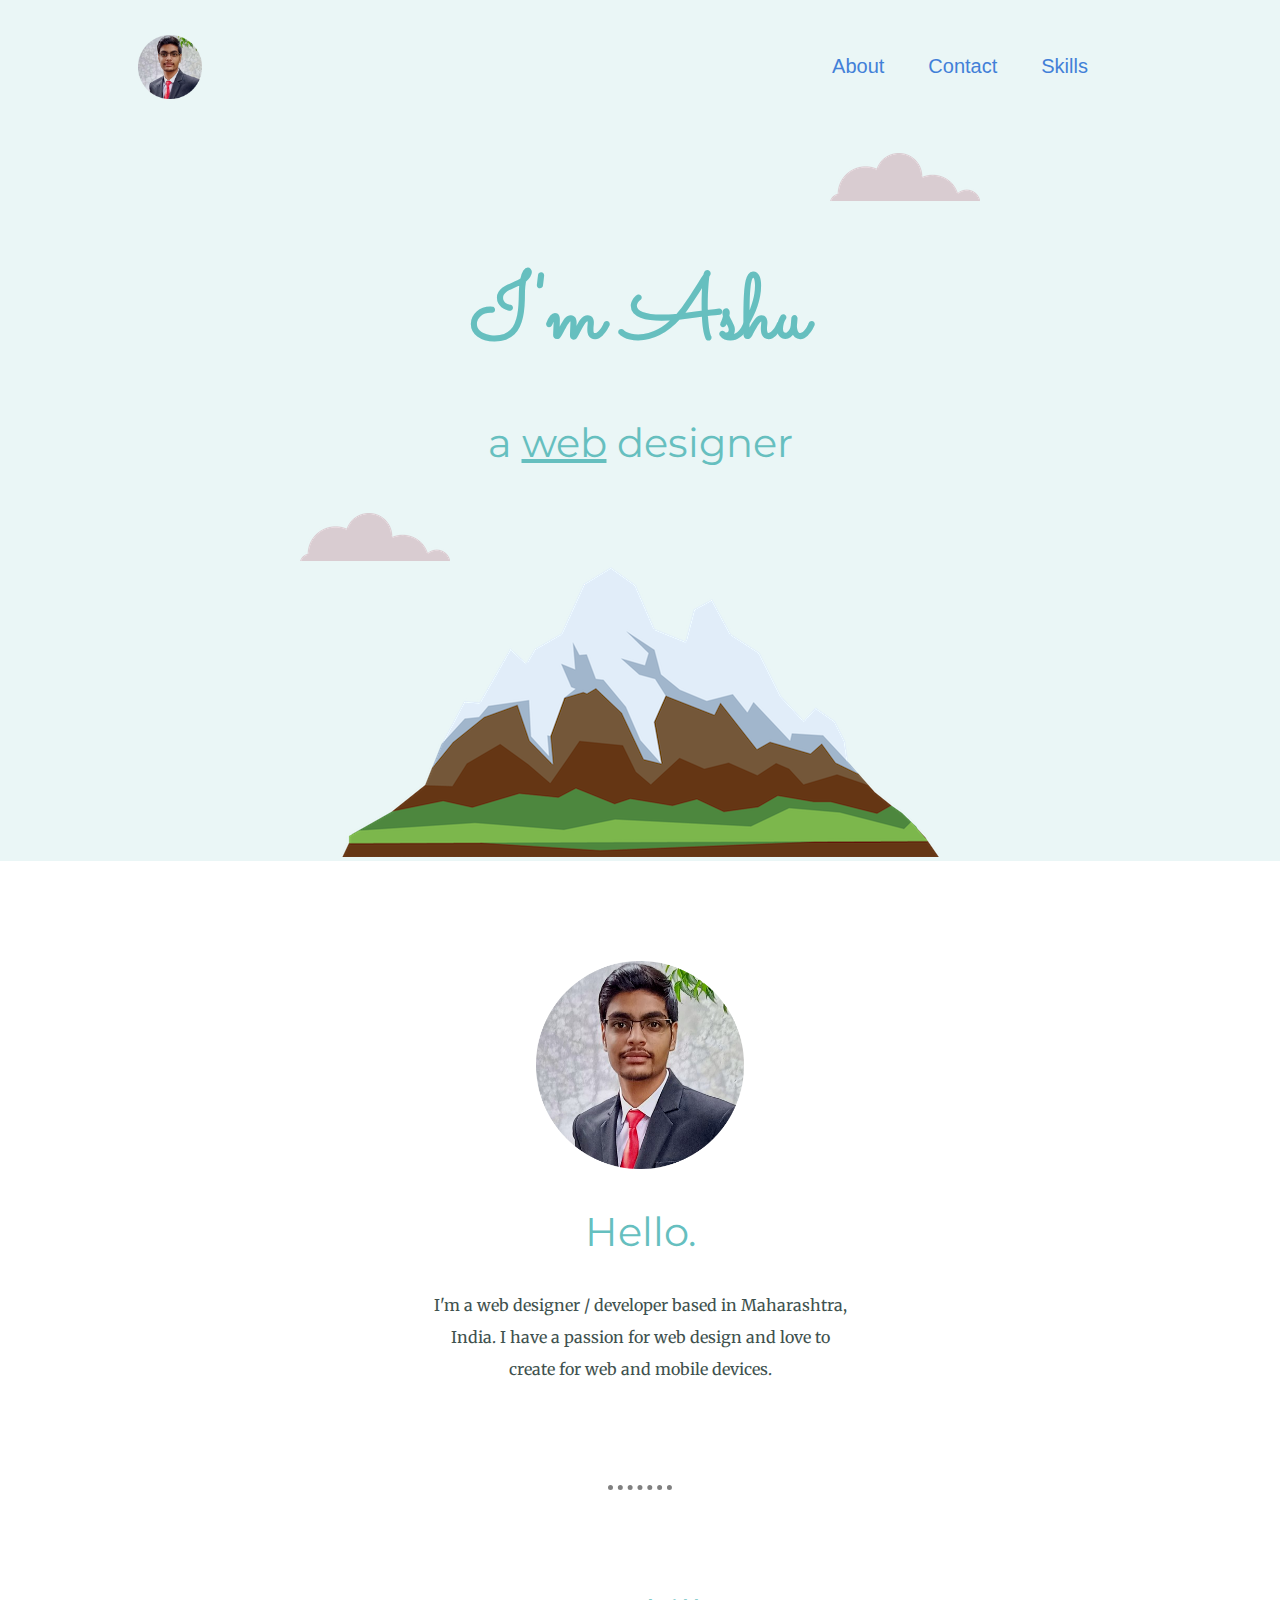
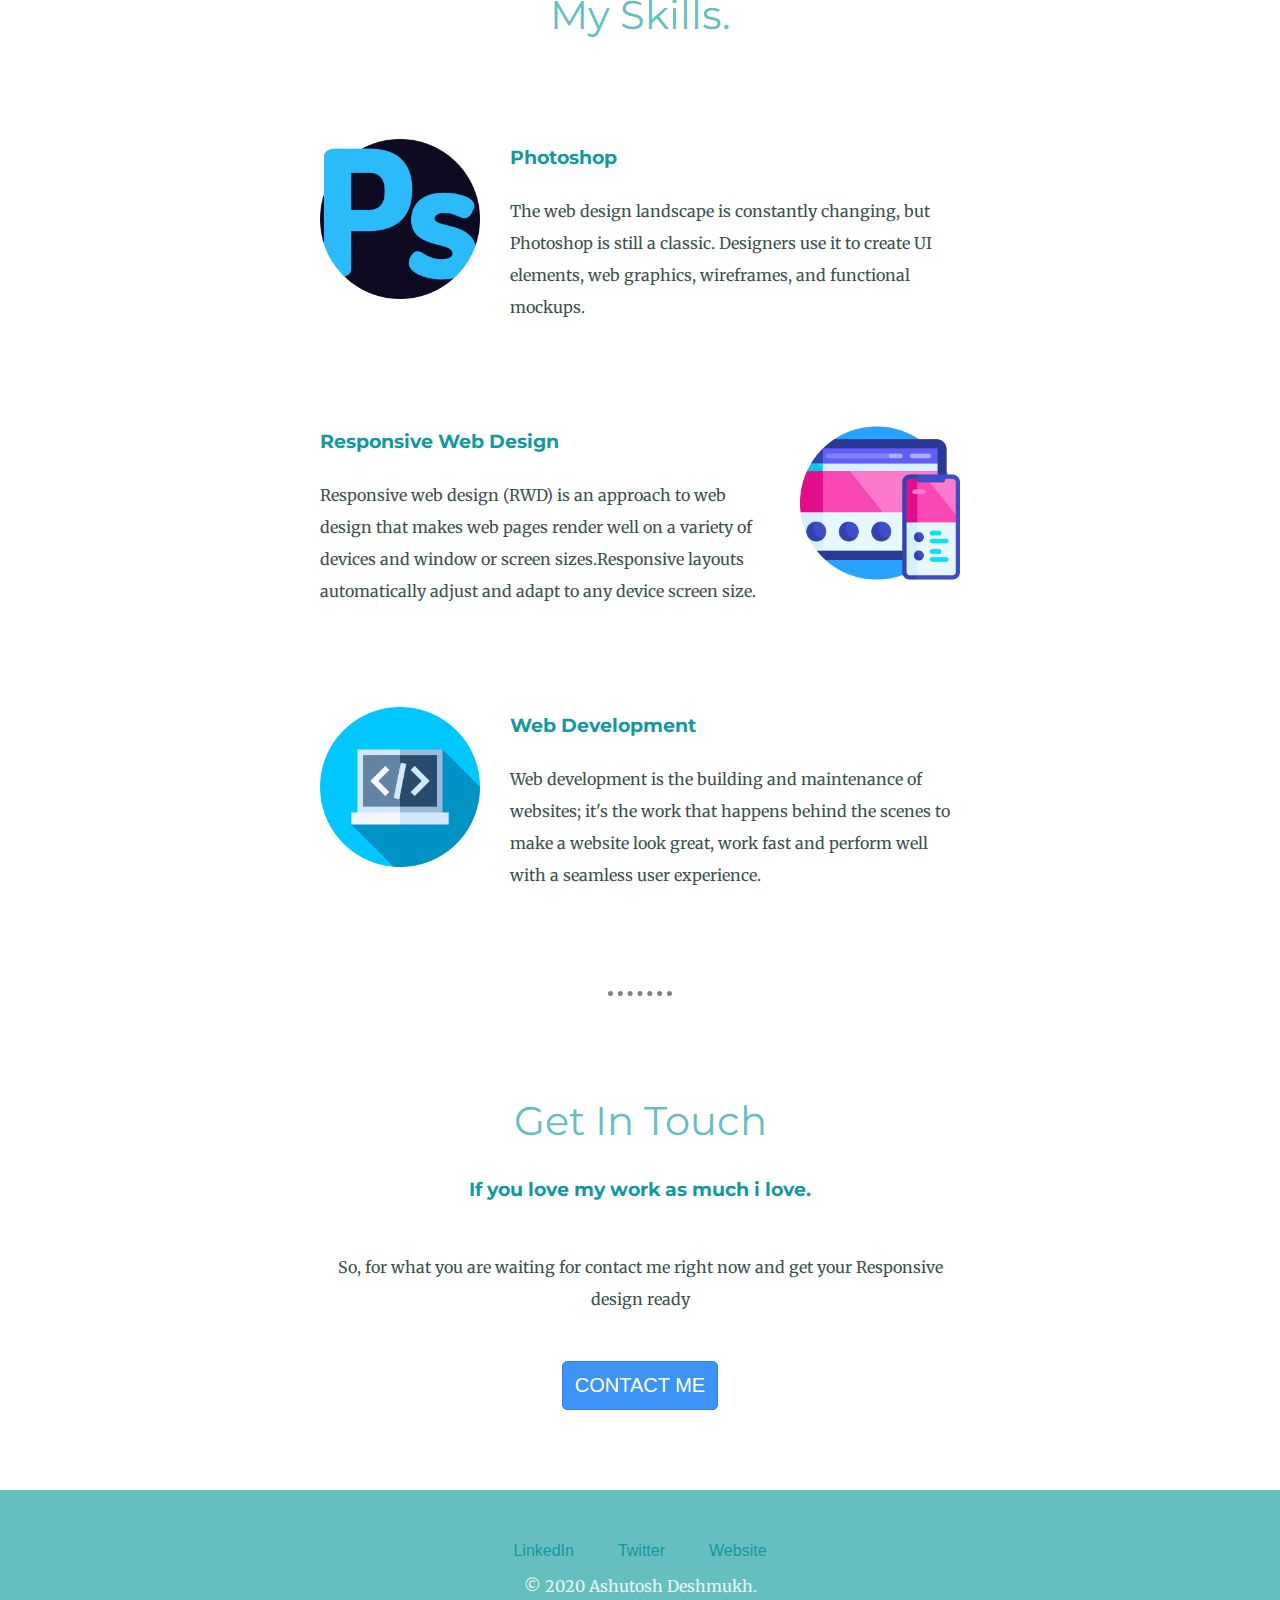
<file: index.html>
<!DOCTYPE html>
<html lang="en">
  <head>
    <meta charset="UTF-8" />
    <meta name="viewport" content="width=device-width, initial-scale=1.0" />
    <title>I'm Ashu</title>
    <link rel="stylesheet" href="css/styles.css" />
    <link rel="icon" href="favicon.ico" />
    <link
      href="https://fonts.googleapis.com/css2?family=Merriweather:wght@300&family=Montserrat&family=Sacramento&display=swap" rel="stylesheet"/>
  </head>
  <body>
    <div class="nav">
      <img src="images/ashutosh.png" alt="photo">
      <ul>
        <li><a href="#About">About</a></li>
        <li><a href="#Contact">Contact</a></li>
        <li><a href="#skls">Skills</a></li>
      </ul>
    </div>


    <div class="top-container">
      <img class="top-cloud" src="images/cloud.png" alt="cloud-img" />
      <h1>I'm Ashu</h1>
      <h2>a <span class="web">web</span> designer</h2>
      <img class="bottom-cloud" src="images/cloud.png" alt="cloud-img" />
      <img class="mountain" src="images/mountain.png" alt="mountain-img" />
    </div>

    
    <div class="middle-container">
      <section id="About">
        <div class="profile">
          <img class="profile-image" src="images/ashutosh.png" alt="profile-image">
          <h2>Hello.</h2>
          <p class="profile-description">I'm a web designer / developer based in Maharashtra, India. I have a passion for web design and love to create for web and mobile devices.</p>
        </div>
      </section>
      <hr>
      <section id="skls">
        <div class="skills">
          <h2>My Skills.</h2>
          <div class="skill-row">
            <img class="photoshop-skill" src="images/photoshop.png" alt="photoshop">
            <h3>Photoshop</h3>
            <p>The web design landscape is constantly changing, but Photoshop is still a classic. Designers use it to create UI elements, web graphics, wireframes, and functional mockups.</p>
          </div>
          <div class="skill-row">
            <img class="web-design-skill" src="images/webdesign.png" alt="webdesign">
            <h3>Responsive Web Design</h3>
            <p>Responsive web design (RWD) is an approach to web design that makes web pages render well on a variety of devices and window or screen sizes.Responsive layouts automatically adjust and adapt to any device screen size.</p>
          </div>
          <div class="skill-row">
            <img class="web-development-skill" src="images/webdevelopment.png" alt="webdevelopment">
            <h3>Web Development</h3>
            <p>Web development is the building and maintenance of websites; it's the work that happens behind the scenes to make a website look great, work fast and perform well with a seamless user experience.</p>
          </div>
        </div>
      </section>
      <hr>
      <section id="Contact">
        <div class="contact-me">
          <h2>Get In Touch</h2>
          <h3>If you love my work as much i love.</h3>
          <p>So, for what you are waiting for contact me right now and get your Responsive design ready</p>
          <a class="btn" href="mailto:acdeshmukhvip@email.com">CONTACT ME</a>
        </div>
      </section>
    </div>


    <div class="bottom-container">
      <a class="footer-link" href="https://www.linkedin.com/in/ashutosh-deshmukh-a993b6182/">LinkedIn</a>
      <a class="footer-link" href="https://twitter.com/">Twitter</a>
      <a class="footer-link" href="#">Website</a>
      <p>© 2020 Ashutosh Deshmukh.</p>
    </div>

  </body>
</html>
</file>
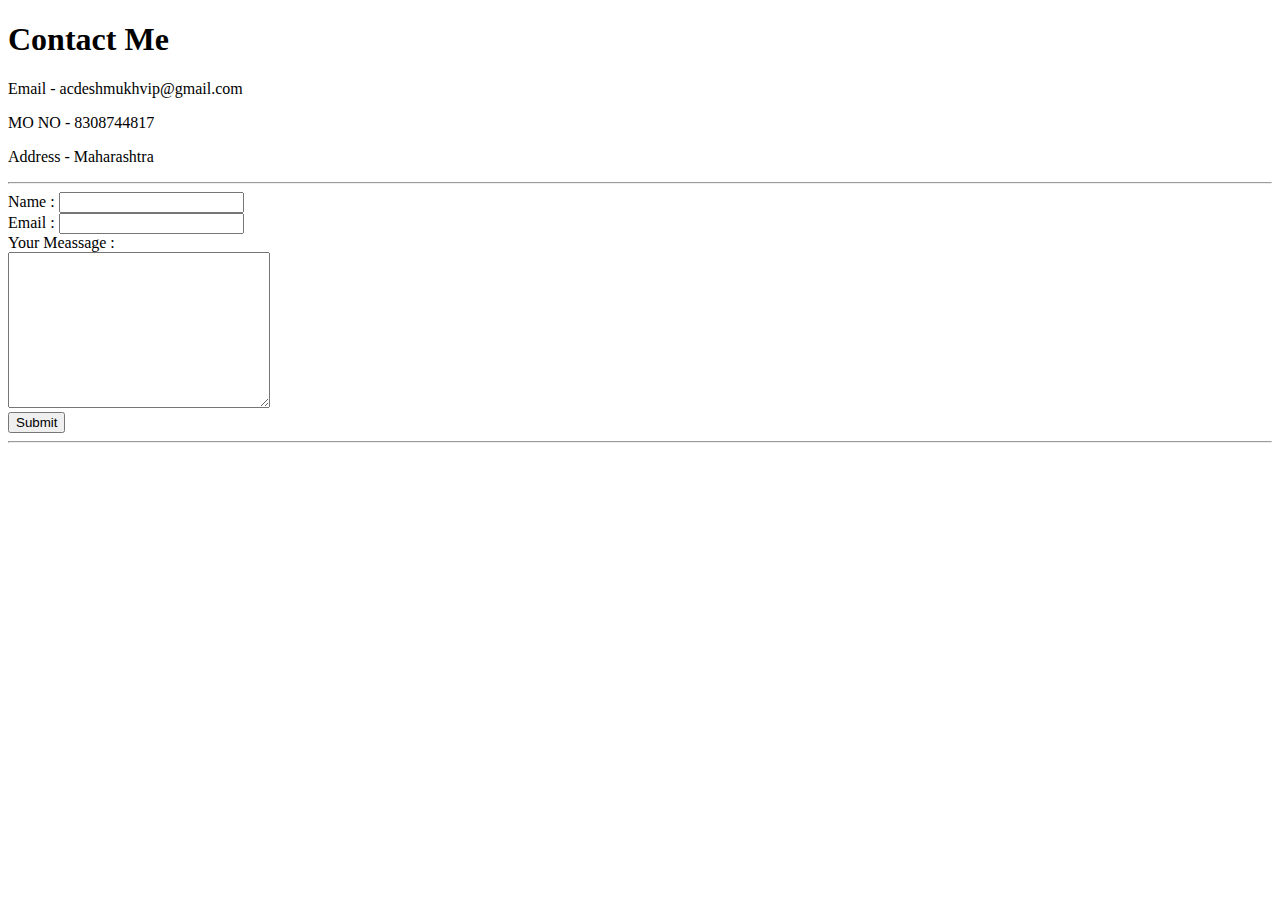
<file: contact-me.html>
<!DOCTYPE html>
<html lang="en">
<head>
    <meta charset="UTF-8">
    <meta name="viewport" content="width=device-width, initial-scale=1.0">
    <title>Contact Me</title>
</head>
<body>
    <h1>Contact Me</h1>
    <p>Email - acdeshmukhvip@gmail.com</p>
    <p>MO NO - 8308744817</p>
    <p>Address - Maharashtra</p>
    <hr>
    <form action="mailto:acdeshmukhvip@gmail.com" method="post" enctype="text/plain">
        <label>Name :</label>
        <input type="text" name="yourName" id=""><br>
        <label>Email :</label>
        <input type="email" name="yourEmail" id=""><br>
        <label>Your Meassage :</label><br>
        <textarea name="yourMeassage" id="" cols="30" rows="10"></textarea><br>
        <input type="submit" name="" id="">
    </form>
    <hr>
</body>
</html>
</file>
<file: css/styles.css>
body {
  color: #40514E;
  margin: 0;
  padding: 0;
  text-align: center;
  font-family: "Merriweather", serif;
}

html {
    scroll-behavior: smooth;
}

h1 {
  font-size: 5.625rem;
  margin: 50px auto 0 auto;
  font-family: "Sacramento", cursive;
  color: #66BFBF;
}
h2 {
  font-size: 2.5rem;
  font-family: "Montserrat", sans-serif;
  color: #66BFBF;
  font-weight: normal;
}
h3 {
  font-family: "Montserrat", sans-serif;
  color: #11999E;
}

a {
    color: #11999E;
}
.web {
  text-decoration: underline;
}

.skill-row {
    width: 50%;
    margin: 100px auto 100px auto;
    text-align: left;
    line-height: 2;
}

.profile-image {
    width: 25%;
}

.profile-description{
    width: 50%;
    margin: auto;
}

.profile {
    width: 65%;
    margin: 100px auto 100px auto;
}

.profile p {
    line-height: 2;
    margin-left: 25%;
    color: #40514E;
}

.photoshop-skill {
    width: 25%;
    float: left;
    margin-right: 30px;
}

.web-design-skill{
    width: 25%;   
    float: right;
    margin-left: 30px;
}

.web-development-skill {
    width: 25%;
    float: left;
    margin-right: 30px;
}

.top-container {
  position: relative;
  padding-top: 100px;
  background-color: #EAF6F6;
}

hr {
    color: grey;
    border-style: none;
    border-width: 5px;
    border-top-style: dotted;
    width: 5%;
    margin-bottom: 100px;
}

.contact-me p {
    width: 50%;
    line-height: 2;
    margin-left: 25%;
    margin-top: 50px;
}

.top-cloud {
  position: absolute;
  right: 300px;
  top: 50px;
}
.bottom-cloud {
  position: absolute;
  left: 300px;
  bottom: 300px;
}

.btn {
    background-color: #3D94F6;
    color: white;
    font-family: Arial, Helvetica, sans-serif;
    font-size: 20px;
    cursor: pointer;
    text-align: center;
    border: solid #337FED 1px;
    text-decoration: none;
    padding: 12px;
    display: inline-block;
    border-radius: 5px;
    margin: 30px;
}

.bottom-container{
    background-color: #66BFBF;
    padding: 50px;
    margin-top: 50px;
}

.bottom-container p {
    color: #EAF6F6;
}
.bottom-container a {
    color: #11999E;
    text-decoration: none;
    font-family: Arial, Helvetica, sans-serif;
    padding: 20px;
}

.nav {
    position: relative;
    padding-top: 35px;
    background-color: #EAF6F6;
}
.nav ul{
    width: 50%;
    margin: 0 auto;
    padding: 0;
    float: right;
    
}
.nav ul li {
    list-style-type: none;
    display: inline-block;
    padding: 20px;    
}

.nav a {
    position: relative;
    text-decoration: none;
    color: #4280d8;
    font-family: Arial, Helvetica, sans-serif;
    font-size: 20px;
}
.nav img {
    width: 5%;
    margin-right: 300px;
}
</file>
